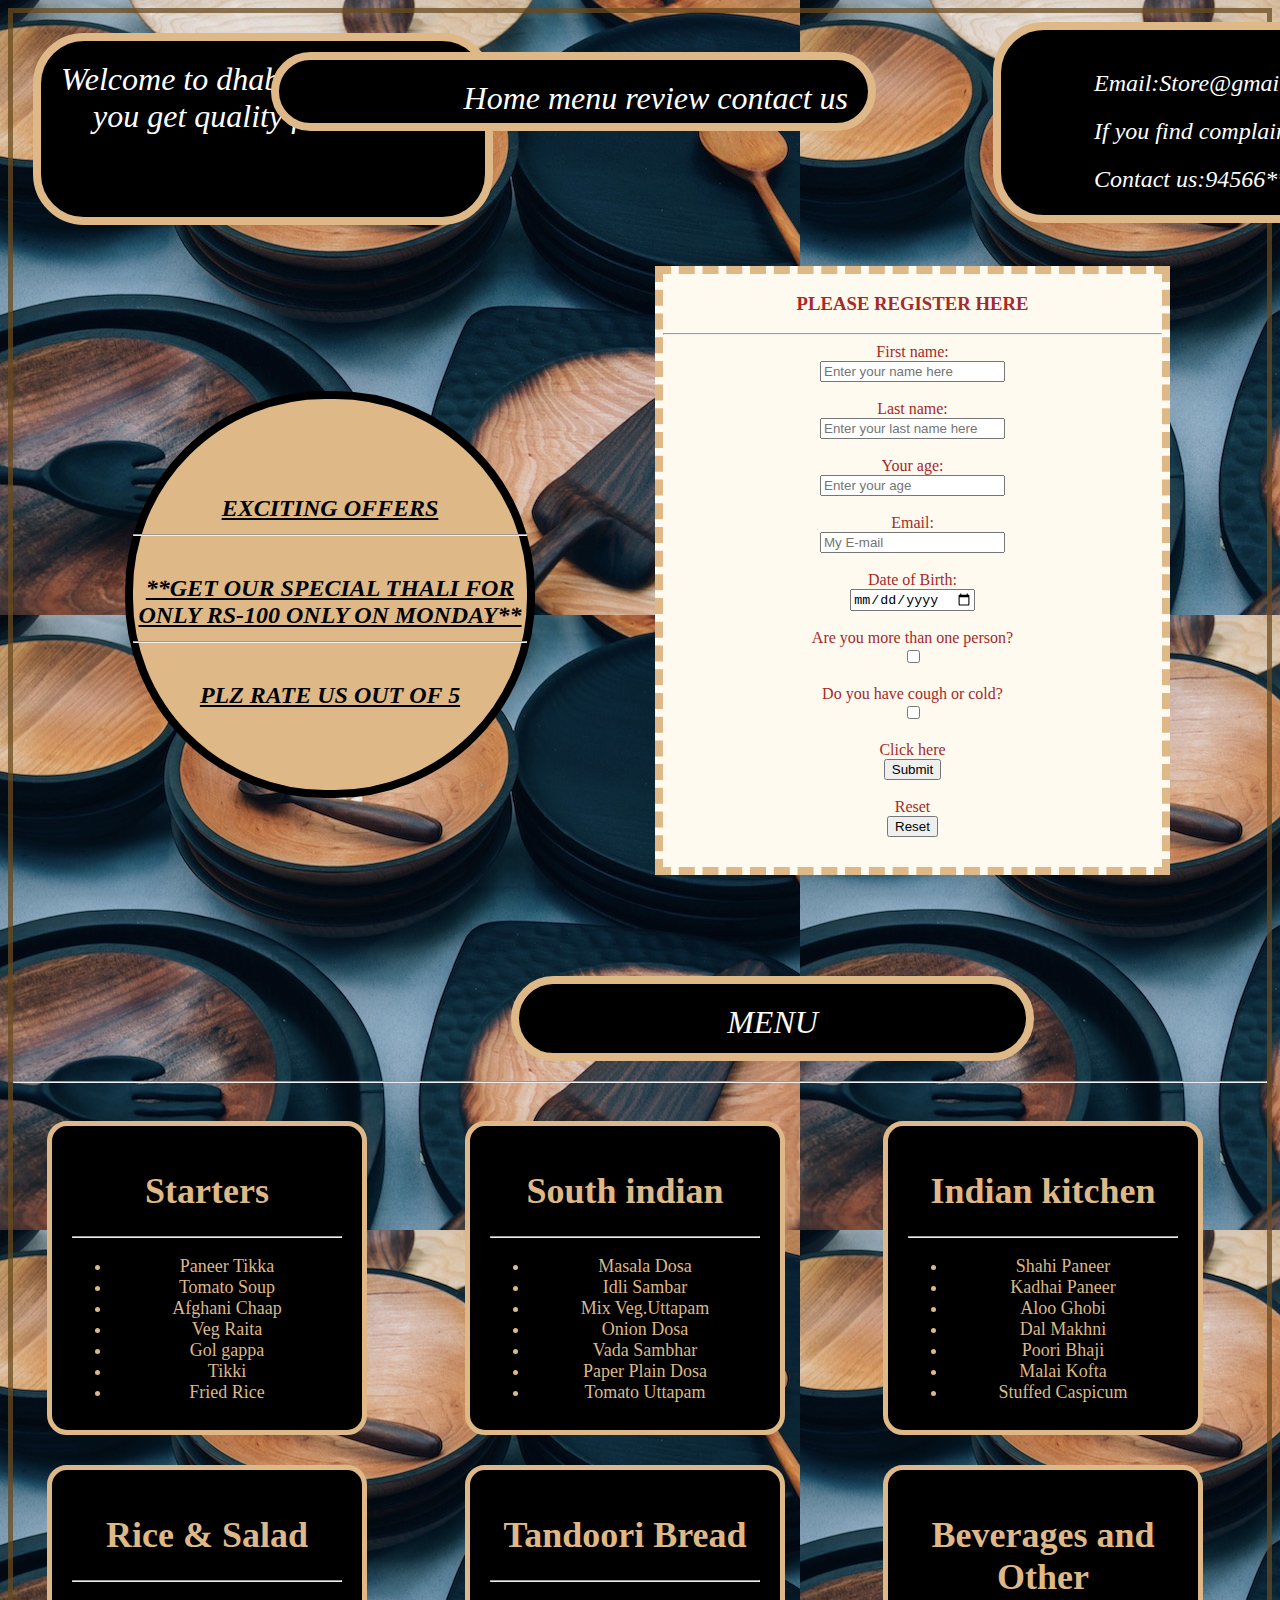
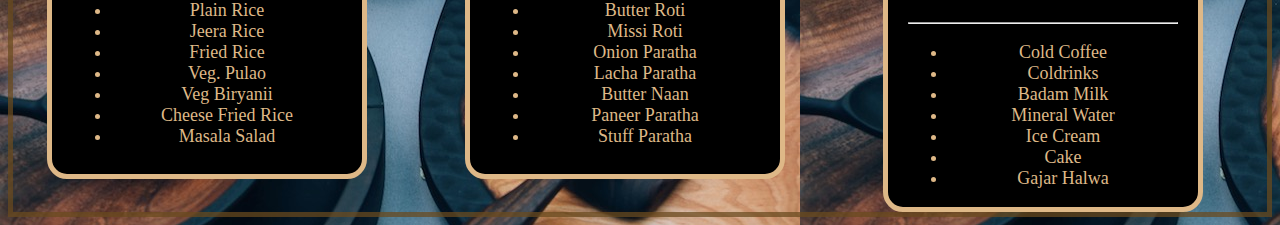
<file: index.html>
<!DOCTYPE html>
<html lang="en">
<head>
    <meta charset="UTF-8">
    <meta http-equiv="X-UA-Compatible" content="IE=edge">
    <meta name="viewport" content="width=device-width, initial-scale=1.0">
    <title>Document</title>
    <link rel="stylesheet" href="index.css">
</head>
<body>
<div class="box">Welcome to dhaba <br>&nbsp &nbsp you get quality food here</div>
<div class="box1">Home menu review contact us</div>
<div class="box2">Email:Store@gmail.com <br>If you find complain <br>Contact us:94566*****</div>
<div class="circle">EXCITING OFFERS <hr><br>**GET OUR SPECIAL THALI FOR ONLY RS-100 ONLY ON MONDAY** <hr><br>PLZ RATE US OUT OF 5
</div>
<div class="form">
    <h3>PLEASE REGISTER HERE</h3><hr>
    <label for="name">First name:</label><br>
    <input required type="text" name="name" id="name" placeholder="Enter your name here" value=""><br>
    <br>
    <label for="name">Last name:</label><br>
    <input required type="text" name="name" id="name" placeholder="Enter your last name here" value=""><br>
    <br>
    <label for="age">Your age:</label><br>
    <input required type="text" name="age" id="age" placeholder="Enter your age" value=""><br>
    <br>
    <label for="email">Email:</label><br>
    <input required type="text" name="email" id="email" placeholder="My E-mail" value=""><br>
    <br>
    <label for="date of birth">Date of Birth:</label><br>
    <input required type="date" name="date" id="date" placeholder="My E-mail" value=""><br>
    <br>
    <label for="checkbox">Are you more than one person?</label><br>
    <input required type="checkbox" name="checkbox" id="checkbox" value=""><br>
    <br>
    <label for="checkbox">Do you have cough or cold?</label><br>
    <input required type="checkbox" name="checkbox" id="checkbox" value=""><br>
    <br>
    <label for="submit">Click here</label><br>
    <input type="submit"><br>
    <br>
    <label for="reset">Reset</label><br>
    <input type="reset">
</div>
<div class="Menu">MENU</div><hr>
<div class="parent">
    <div class="menu1">
        <h1>Starters</h1><hr>
        <ul>
            <li>Paneer Tikka</li>
            <li>Tomato Soup</li>
            <li>Afghani Chaap</li>
            <li>Veg Raita</li>
            <li>Gol gappa</li>
            <li>Tikki</li>
            <li>Fried Rice</li>
        </ul>
    </div>
    <div class="menu1">
            <h1>South indian</h1><hr>
            <ul>
                <li>Masala Dosa</li>
                <li>Idli Sambar</li>
                <li>Mix Veg.Uttapam</li>
                <li>Onion Dosa</li>
                <li>Vada Sambhar</li>
                <li>Paper Plain Dosa</li>
                <li>Tomato Uttapam</li>
            </ul> 
    </div>
    <div class="menu1">
            <h1>Indian kitchen</h1><hr>
            <ul>
                <li>Shahi Paneer</li>
                <li>Kadhai Paneer</li>
                <li>Aloo Ghobi</li>
                <li>Dal Makhni</li>
                <li>Poori Bhaji</li>
                <li>Malai Kofta</li>
                <li>Stuffed Caspicum</li>
            </ul>
    </div>
</div>
<div class="parent2">
   <div class="menu2">
        <h1>Rice & Salad</h1><hr>
            <ul>
                <li>Plain Rice</li>
                <li>Jeera Rice</li>
                <li>Fried Rice</li>
                <li>Veg. Pulao</li>
                <li>Veg Biryanii</li>
                <li>Cheese Fried Rice</li>
                <li>Masala Salad</li>
            </ul>
    </div>
        <div class="menu2">
            <h1>Tandoori Bread</h1><hr>
            <ul>
                <li>Butter Roti</li>
                <li>Missi Roti</li>
                <li>Onion Paratha</li>
                <li>Lacha Paratha</li>
                <li>Butter Naan</li>
                <li>Paneer Paratha</li>
                <li>Stuff Paratha</li>
            </ul>
    </div>
    <div class="menu3">
        <h1>Beverages and Other</h1><hr>
        <ul>
            <li>Cold Coffee</li>
            <li>Coldrinks</li>
            <li>Badam Milk</li>
            <li>Mineral Water</li>
            <li>Ice Cream</li>
            <li>Cake</li>
            <li>Gajar Halwa</li>
        </ul>
</div>
</body>
</html>
</file>
<file: index.css>
body{
    background-image: url(./Trendy-Restaurant-Simple-Background-Image.jpg);
    border: 5px solid rgba(105, 73, 30, 0.733);
}
.box{
    color: white;
    font-style: italic;
    font-size: xx-large;
    background-color: black;
    border: 8px solid burlywood;
    border-radius: 51px;
    height: 136px;
    width: 404px;
    padding: 20px;
    margin: 20px 20px 20px 20px;
}
.box1{
    color: white;
    font-style: italic;
    font-size: xx-large;
    text-align: end;
    background-color: black;
    border: 8px solid burlywood;
    border-radius: 118px;
    height: 23px;
    width: 549px;
    padding: 20px;
    margin: -193px 38px 12px 258px;
    padding: 36px 32px 49px -91px;
    position: absolute;
}
.box2{
    color: white;
    font-style: italic;
    font-size: x-large;
    background-color: black;
    border: 8px solid burlywood;
    border-radius: 51px;
    height: 136px;
    width: 302px;
    padding: 29px 40px 20px 93px;
    margin: -223px 20px -280px 980px;
    line-height: 48px;
}
.circle{
    color: black;
    height: 295px;
    width: 394px;
    font-style: italic;
    font-size: x-large;
    font-weight: bolder;
    text-decoration: underline;
    border-radius: 200px;
    border: 8px solid black;
    background-color: burlywood;
    text-align: center;
    margin: 448px 20px 68px 112px;
    padding-top: 96px;
}
.form{
    color: brown;
    text-align: center;
    background-color: floralwhite;
    border: burlywood dashed 8px;
    width: 499px;
    height: 593px;
    margin: -600px 84px 101px 642px;
}
.Menu{
    color: floralwhite;
    font-style: italic;
    text-align: center;
    font-size: xx-large;
    background-color: black;
    border: 8px solid burlywood;
    border-radius: 51px;
    height: 29px;
    width: 467px;
    padding: 20px;
    margin: 67px 207px 20px 498px;
}
.menu1{
    color: burlywood;
    font-size: large;
    background-color: black;
    border: 5px solid burlywood;
    border-radius: 20px;
    height: 264px;
    width: 270px;
    display: inline;
    padding: 20px;
    margin-top: 30px;
    margin-right: 30px;
    text-align: center;
}
.parent{
    display: flex;
    flex-direction: row;
    justify-content: space-around;
    flex-wrap: wrap;
}
.parent2{
    display: flex;
    flex-direction: row;
    justify-content: space-around;
    flex-wrap: wrap;
}
.menu2{
    color: burlywood;
    font-size: large;
    background-color: black;
    border: 5px solid burlywood;
    border-radius: 20px;
    height: 264px;
    width: 270px;
    display: inline;
    padding: 20px;
    margin-top: 30px;
    margin-right: 30px;
    text-align: center;
}
.menu3{
    color: burlywood;
    font-size: large;
    background-color: black;
    border: 5px solid burlywood;
    border-radius: 20px;
    height: 297px;
    width: 270px;
    display: inline;
    padding: 20px;
    margin-top: 30px;
    margin-right: 30px;
    text-align: center;
}
</file>
